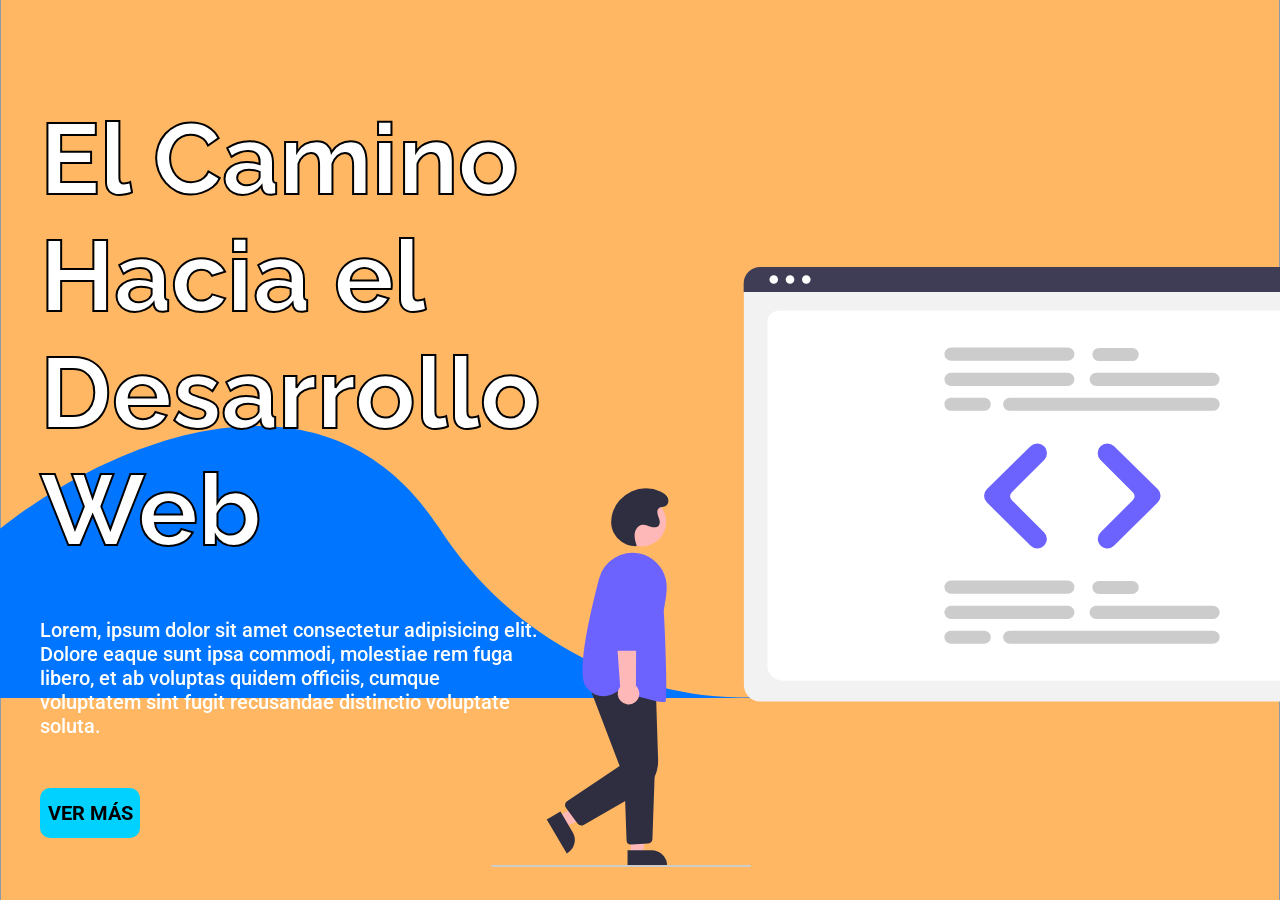
<file: index.html>
<!DOCTYPE html>
<html lang="es">

<head>
    <meta charset="UTF-8">
    <meta http-equiv="X-UA-Compatible" content="IE=edge">
    <meta name="viewport" content="width=device-width, initial-scale=1.0">
    <title>Landing</title>
    <link rel="stylesheet" href="CSS/landing.css">
    <link rel="preconnect" href="https://fonts.googleapis.com">
    <link rel="preconnect" href="https://fonts.gstatic.com" crossorigin>
    <link href="https://fonts.googleapis.com/css2?family=Roboto:wght@700&display=swap" rel="stylesheet">
    <link rel="preconnect" href="https://fonts.googleapis.com">
<link rel="preconnect" href="https://fonts.gstatic.com" crossorigin>
<link href="https://fonts.googleapis.com/css2?family=Raleway:wght@700&display=swap" rel="stylesheet"> 
</head>

<body>
    <main>
        <div class="contenedor">
            <div class="textos">
                <h1 class="titulo">El Camino Hacia el Desarrollo Web</h1>
                <p class="subtitulo">Lorem, ipsum dolor sit amet consectetur adipisicing elit. Dolore eaque sunt ipsa
                    commodi, molestiae rem fuga libero, et ab voluptas quidem officiis, cumque voluptatem sint fugit
                    recusandae distinctio voluptate soluta.</p>
                <button><a href="login.html">VER MÁS</a></button>
            </div>
            <div class="imagen">
                <img src="img/undraw_Code_review_re_woeb.svg" alt="">
            </div>
        </div>
    </main>
</body>

</html>
</file>
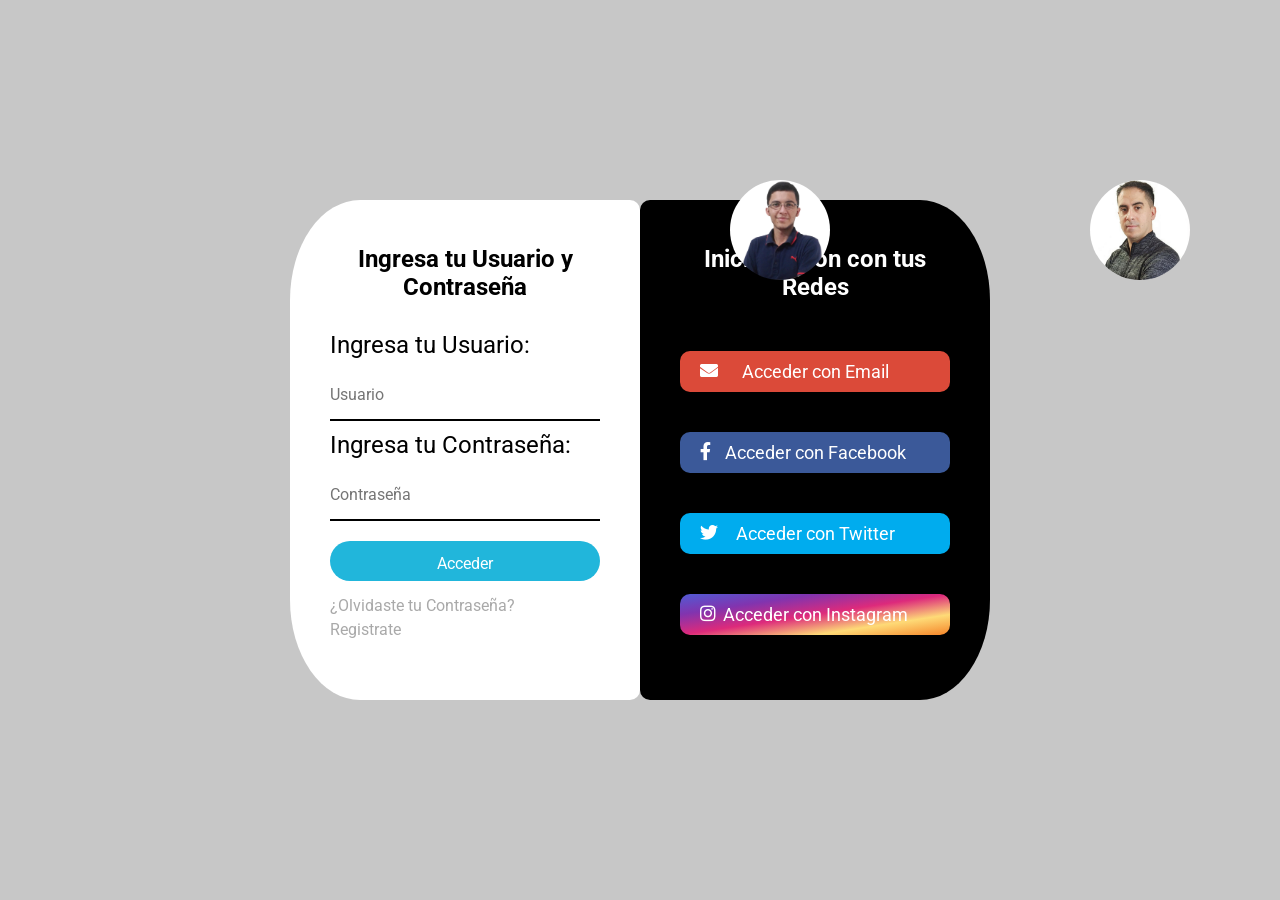
<file: login.html>
<!DOCTYPE html>
<html lang="en">

<head>
    <meta charset="UTF-8">
    <meta http-equiv="X-UA-Compatible" content="IE=edge">
    <meta name="viewport" content="width=device-width, initial-scale=1.0">
    <title>Login</title>
    <link rel="stylesheet" href="https://use.fontawesome.com/releases/v5.8.1/css/all.css"
        integrity="sha384-50oBUHEmvpQ+1lW4y57PTFmhCaXp0ML5d60M1M7uH2+nqUivzIebhndOJK28anvf" crossorigin="anonymous">
    <link rel="stylesheet" href="CSS/login.css">
    <link rel="preconnect" href="https://fonts.googleapis.com">
    <link rel="preconnect" href="https://fonts.gstatic.com" crossorigin>
    <link href="https://fonts.googleapis.com/css2?family=Roboto:wght@100&display=swap" rel="stylesheet">
</head>

<body>
    <div class="container">
        <div class="container-lg">
            <div class="login">
                <img src="img/Coto.jpg" alt="" class="Coto">
                <h2 class="title">Ingresa tu Usuario y Contraseña</h2>
                <form action="">
                    <h2>Ingresa tu Usuario:</h2>
                    <input type="text" placeholder="Usuario">

                    <h2>Ingresa tu Contraseña:</h2>
                    <input type="password" placeholder="Contraseña">

                    <button class="access"><a href="index.html">Acceder</a></button>
                    <a href="#">¿Olvidaste tu Contraseña?</a>
                    <a href="registro.html">Registrate</a>
                </form>
            </div>
            <div class="login-nt">
                <img src="img/Chirou.png" alt="" class="Chirou">
                <h2 class="title">Inicia Sesión con tus Redes</h2>
                <div class="icons">
                    <button class="mail"><i class="fas fa-envelope"></i>Acceder con Email</button>
                    <button class="fb"><i class="fab fa-facebook-f"></i>Acceder con Facebook</button>
                    <button class="tw"><i class="fab fa-twitter"></i>Acceder con Twitter</button>
                    <button class="ig"><i class="fab fa-instagram"></i>Acceder con Instagram</button>
                </div>
            </div>
        </div>
    </div>
</body>

</html>
</file>
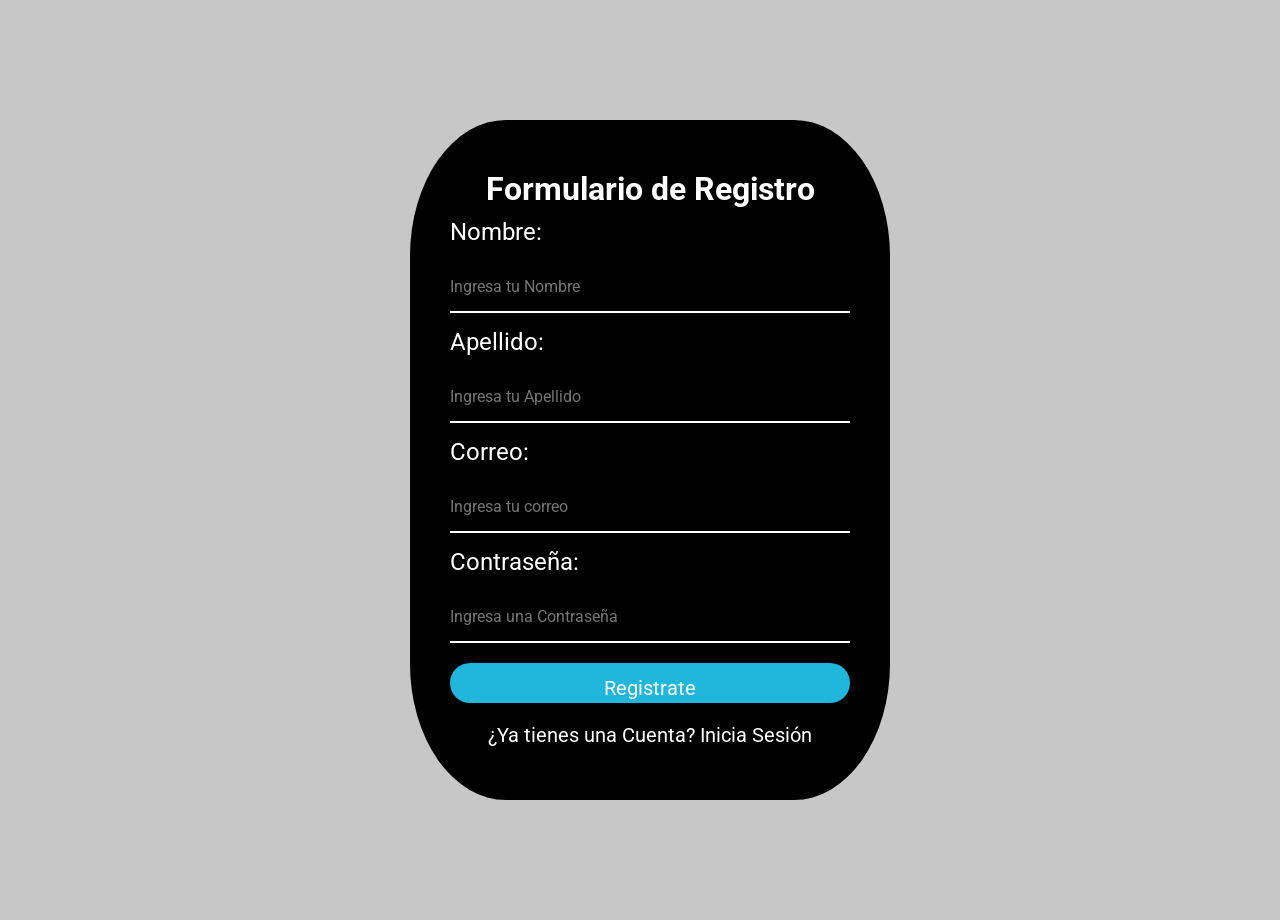
<file: registro.html>
<!DOCTYPE html>
<html lang="en">
<head>
    <meta charset="UTF-8">
    <meta http-equiv="X-UA-Compatible" content="IE=edge">
    <meta name="viewport" content="width=device-width, initial-scale=1.0">
    <title>FormularioRegistro</title>
    <link rel="stylesheet" href="CSS/registro.css">
    <link rel="preconnect" href="https://fonts.googleapis.com">
<link rel="preconnect" href="https://fonts.gstatic.com" crossorigin>
<link href="https://fonts.googleapis.com/css2?family=Roboto:wght@100&display=swap" rel="stylesheet"> 
</head>
<body>
    <main>
        <div class="container">
            <form class="form">
                <h1>Formulario de Registro</h1>

                <h2>Nombre:</h2>
                <input type="text" placeholder="Ingresa tu Nombre">

                <h2>Apellido:</h2>
                <input type="text" placeholder="Ingresa tu Apellido">

                <h2>Correo:</h2>
                <input type="email" placeholder="Ingresa tu correo">

                <h2>Contraseña:</h2>
                <input type="password" placeholder="Ingresa una Contraseña">

                <button class="register"><a href="login.html">Registrate</a></button>
                <a href="login.html">¿Ya tienes una Cuenta? Inicia Sesión</a>
            </form>
        </div>
    </main>
</body>
</html>
</file>
<file: CSS/landing.css>
*{
    padding: 0;
    margin: 0;
    font-family: 'Roboto', sans-serif;
}

body{
    background-image: url(../img/Vector\ 1.svg);
    background-size: cover;
    background-color: #0075FF;
    background-position: right top;
    position: absolute;
}

.contenedor{
    position: relative;
    width: 100%;
    display: flex;
    align-items: center;
    align-content: center;
}

.textos{
    margin-left: 40px;
    z-index: 1;
    color: white;
}

.titulo{
    font-size: 100px;
    font-weight: bold;
    font-family: 'Raleway', sans-serif;
    -webkit-text-stroke: 2px black;
    padding: 100px 0 50px 0;
}

.subtitulo{
    font-size: 20px;
    font-weight: 500;
    margin: 0 0 50px 0;
}

button{
    display: inline-block;
    width: 100px;
    height: 50px;
    border-radius: 10px;
    border-style: none;
    font-size: 20px;
    background-color: #00D1FF;
}

button:hover{
    background-color: rgb(0, 81.96, 100, 0.9);
    text-decoration: underline;
}

button a{
    color: black;
    text-decoration: none;
    font-weight: bold;
}

.imagen{
    position: relative;
    top: 150px;
    right: 50px;
    z-index: 1;
}
</file>
<file: CSS/login.css>
*{
    padding: 0;
    margin: 0;
    font-family: 'Roboto', sans-serif;
}

body{
    height: 100%;
    background-color: rgba(138, 138, 138, 0.472);
}

.container{
    width: 100%;
    height: 100vh;
    display: flex;
    align-items: center;
    justify-content: center;
}

.container-lg{
    display: flex;
    width: 700px;
    height: auto;
    *background-color: transparent;
}

.login{
    width: 400px;
    height: 500px;
    background-color: white;
    color: black;
    box-sizing: border-box;
    padding: 30px 40px;
    border-radius: 10px;
    animation-name: border;
    animation-duration: 2s;
    animation-timing-function: ease-in-out;
    animation-fill-mode: forwards;
}

@keyframes border{
    0%{
        border-radius: 0%;
    }
    100%{
        border-top-left-radius: 20%;
        border-bottom-left-radius: 20%;
    }
}

.Coto{
    position: absolute;
    top: 180px;
    left: 730px;
    width: 100px;
    height: 100px;
    border-radius: 50%;
}

.login .title{
    margin: 0;
    padding: 0;
    font-weight: bold;
    text-align: center;
    padding: 0 0 30px 0;
    margin-top: 15px;
}

.login h2{
    margin: 0;
    padding: 0;
    font-weight: unset;
    display: block;
}

.login input{
    width: 100%;
    height: 50px;
    margin: 10px 0;
    border: none;
    border-color: transparent;
    color: black;
    border-bottom: black 2px solid;
    font-size: 16px;
}

.login button{
    width: 100%;
    height: 40px;
    margin: 10px 0;
    border: none;
    outline: none;
    color: black;
    background-color: rgb(33, 182, 219);
    font-size: 16px;
    border-radius: 25px;
}

.login button a{
    color: white;
    text-decoration: none;
}

.login .access:hover{
    background-color: rgb(33, 182, 219, 0.5);
    text-decoration: underline;
    cursor: pointer;
}

.login a{
    display: block;
    text-decoration: none;
    font-size: 16px;
    color: darkgray;
    margin: 5px 0 0 0;
}

.login a:hover{
    color: black;
}

.login-nt{
    width: 400px;
    height: 500px;
    color: white;
    background-color: black;
    box-sizing: border-box;
    padding: 30px 40px;
    border-radius: 10px;
    animation-name: border2;
    animation-duration: 2s;
    animation-timing-function: ease-out;
    animation-fill-mode: forwards;
}

@keyframes border2{
    0%{
        border-radius: 0%;
    }
    100%{
        border-top-right-radius: 20%;
        border-bottom-right-radius: 20%;
    }
}

.Chirou{
    position: absolute;
    top: 180px;
    left: 1090px;
    width: 100px;
    height: 100px;
    border-radius: 50%;
}

.login-nt .title{
    margin: 0;
    padding: 0;
    font-weight: bold;
    text-align: center;
    padding-bottom: 30px;
    margin-top: 15px;
}

.login-nt button{
    width: 100%;
    margin: 20px 0;
    position: relative;
    border-radius: 10px;
    border-style: none;
    padding: 10px;
}

.login-nt button i{
    position: absolute;
    top: 10px;
    left: 20px;
}

.login-nt .mail{
    background-color: #db4a39;
    color: white;
    font-size: 18px;
}

.login-nt .mail:hover{
    background-color: rgb(219, 74, 57, 0.8);
    cursor: pointer;
    text-decoration: underline;
}

.login-nt .fb{
    background-color: #3b5999;
    color: white;
    font-size: 18px;
}

.login-nt .fb:hover{
    background-color: rgb(59, 89, 153, 0.8);
    cursor: pointer;
    text-decoration: underline;
}

.login-nt .tw{
    background-color: #00acee;
    color: white;
    font-size: 18px;
}

.login-nt .tw:hover{
    background-color: rgb(0, 172, 238, 0.8);
    cursor: pointer;
    text-decoration: underline;
}

.login-nt .ig{
    background-image: linear-gradient(to bottom right, #515BD4,#8134AF, #DD2A7B, #FEDA77, #F58529);
    font-size: 18px;
    color: white;
}

.login-nt .ig:hover{
    background-image: linear-gradient(to bottom right, rgb(81,91,212, 0.8), rgb(129, 52, 175, 0.8), rgb(221, 42, 123, 0.8), rgb(254, 218, 199, 0.8), rgb(254, 133, 41,0.8));
    cursor: pointer;
    text-decoration: underline;
}
</file>
<file: CSS/registro.css>
*{
    padding: 0;
    margin: 0;
    font-family: 'Roboto', sans-serif;
}

body{
    height: 100%;
    background-color: rgba(138, 138, 138, 0.472);
}

.container{
    width: 100%;
    height: 100vh;
    display: flex;
    justify-content: center;
    align-items: center;
    padding: 10px;
}

.form{
    width: 400px;
    height: 600px;
    background-color: black;
    padding: 40px;
    border-radius: 10px;
    color: white;
    animation-name: border;
    animation-duration: 2s;
    animation-timing-function: ease-out;
    animation-fill-mode: forwards;
}

@keyframes border{
    0%{
        border-radius: 0%;
    }
    100%{
        border-radius: 20%;
    }
}

.form h1{
    margin: 10px 0;
    text-align: center;
}

.form h2{
    margin: 5px 0;
    font-weight: unset;
    display: block;
}

input{
    width: 100%;
    height: 50px;
    margin: 10px 0;
    border: none;
    background-color: transparent;
    color: white;
    border-bottom: white 2px solid;
    font-size: 16px;
}

.form a{
    margin-top: 10px;
    font-size: 20px;
    color: white;
    display: block;
    text-align: center;
    text-decoration: none;
}

.form a:hover{
    color: white;
    text-decoration: underline;
    cursor: pointer;
}

.form button{
    width: 100%;
    height: 40px;
    margin: 10px 0;
    border: none;
    outline: none;
    color: black;
    background-color: rgb(33, 182, 219);
    font-size: 16px;
    border-radius: 25px;
}

.form button:hover{
    color: white;
    background-color: rgb(33, 182, 219,0.5);
    text-decoration: underline;
    cursor: pointer;
}
</file>
